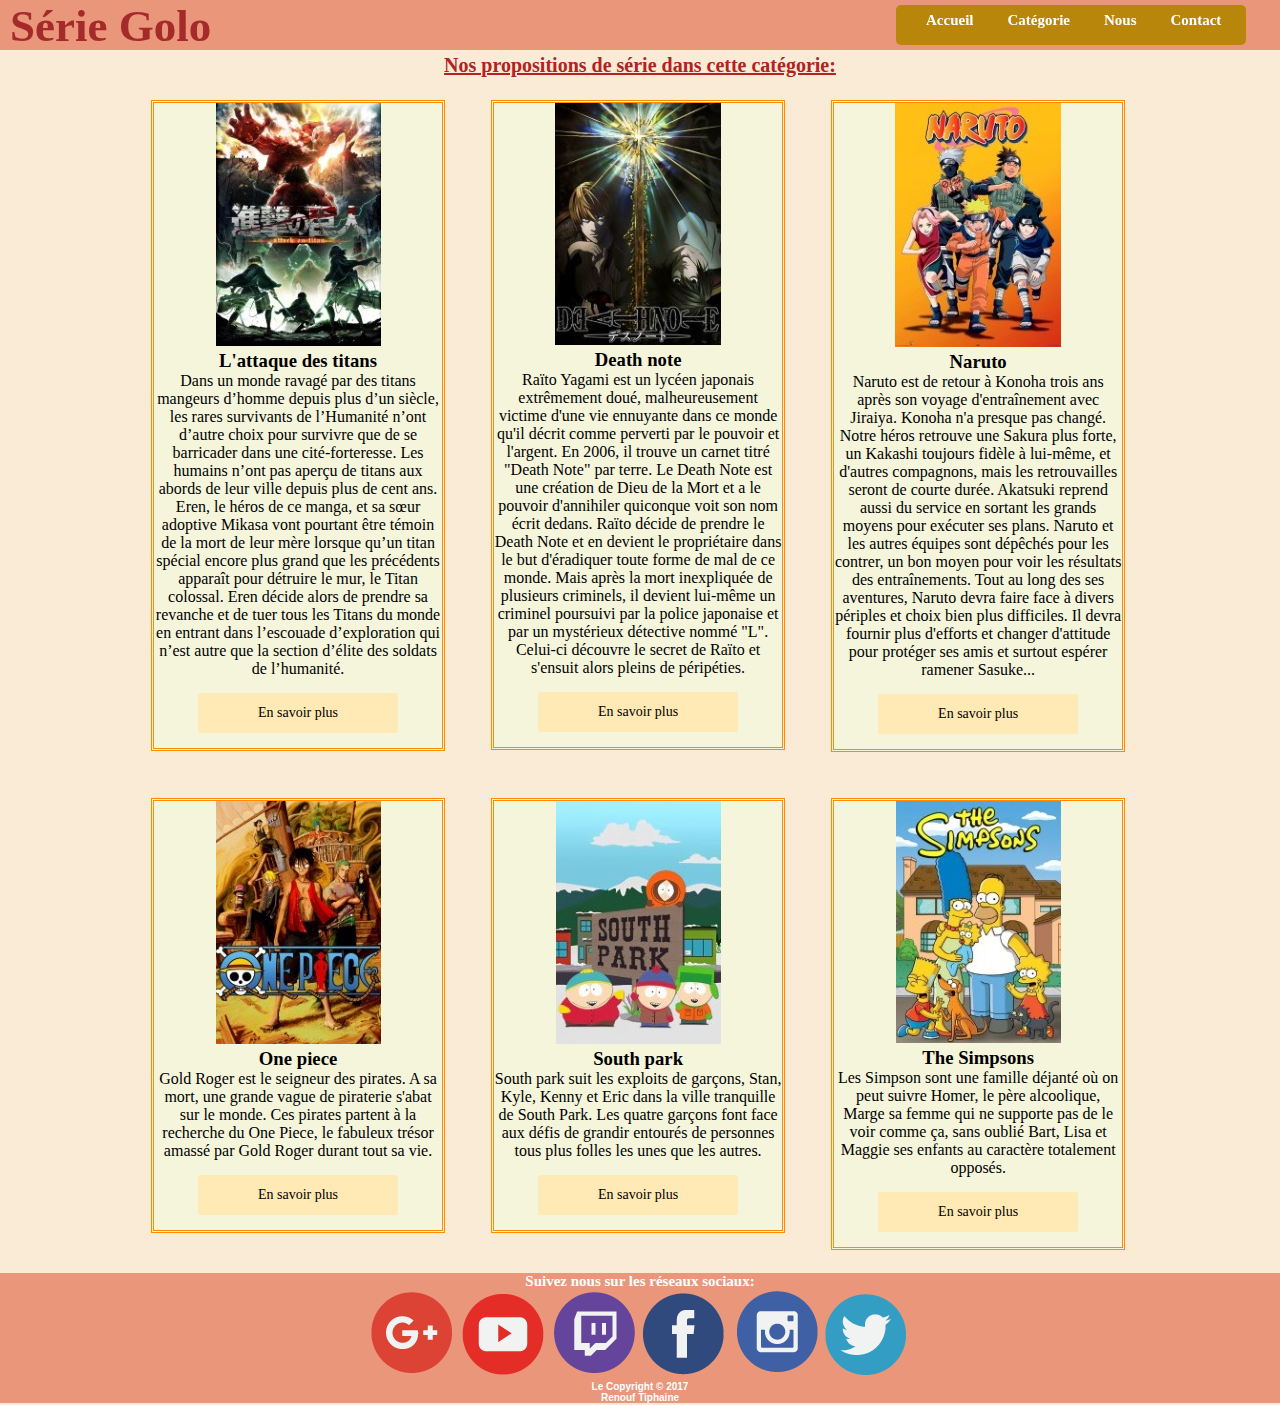
<file: animation.html>
<!DOCTYPE html>
<html>
<head>
    <meta charset="utf-8">
    <meta name="viewport" content="width=device-width, initial-scale=1.0">
    <title>Animation</title>
    <link rel="stylesheet" href="css/styleCategorie.css" type="text/css">
</head>
<body>
    <header>
        <h1>Série Golo</h1>
         <nav>
            <ul>
                <li><a href="index.html">Accueil</a></li>
                <li><a href="#">Catégorie</a>
                    <ul>
                        <li><a href="animation.html">Animation</a></li> <br>
                        <li><a href="comedie.html">Comédie</a></li> <br>
                        <li><a href="drama.html">Drama</a></li> <br>
                        <li><a href="horreur.html">Horreur</a></li>
                     </ul>
                    </li>
                <li><a href="nous.html">Nous</a></li>
                <li><a href="contact.html">Contact</a></li>
            </ul>
        </nav>
    </header>
    <br><br><br>
    <main>
        <h2>Nos propositions de série dans cette catégorie: </h2>
        <section>
        <article>
			<img src="images/Animation/1.jpg" alt="L'attaque des titans">
               <h3>L'attaque des titans</h3>
               <p>Dans un monde ravagé par des titans mangeurs d’homme depuis plus d’un siècle, les rares survivants de l’Humanité n’ont d’autre choix pour survivre que de se barricader dans une cité-forteresse. Les humains n’ont pas aperçu de titans aux abords de leur ville depuis plus de cent ans. Eren, le héros de ce manga, et sa sœur adoptive Mikasa vont pourtant être témoin de la mort de leur mère lorsque qu’un titan spécial encore plus grand que les précédents apparaît pour détruire le mur, le Titan colossal. Eren décide alors de prendre sa revanche et de tuer tous les Titans du monde en entrant dans l’escouade d’exploration qui n’est autre que la section d’élite des soldats de l’humanité.</p>
               <p><a href="https://fr.wikipedia.org/wiki/L%27Attaque_des_Titans">En savoir plus</a></p>
		  </article> 
         <article>
			<img src="images/Animation/2.jpg" alt="Death note">
               <h3>Death note</h3>
               <p>Raïto Yagami est un lycéen japonais extrêmement doué, malheureusement victime d'une vie ennuyante dans ce monde qu'il décrit comme perverti par le pouvoir et l'argent. En 2006, il trouve un carnet titré "Death Note" par terre. Le Death Note est une création de Dieu de la Mort et a le pouvoir d'annihiler quiconque voit son nom écrit dedans. Raïto décide de prendre le Death Note et en devient le propriétaire dans le but d'éradiquer toute forme de mal de ce monde. Mais après la mort inexpliquée de plusieurs criminels, il devient lui-même un criminel poursuivi par la police japonaise et par un mystérieux détective nommé "L". Celui-ci découvre le secret de Raïto et s'ensuit alors pleins de péripéties.</p>
               <p><a href="https://fr.wikipedia.org/wiki/Death_Note">En savoir plus</a></p>
		  </article> 
         <article>
			<img src="images/Animation/3.jpg" alt="Naruto">
               <h3>Naruto</h3>
               <p>Naruto est de retour à Konoha trois ans après son voyage d'entraînement avec Jiraiya. Konoha n'a presque pas changé. Notre héros retrouve une Sakura plus forte, un Kakashi toujours fidèle à lui-même, et d'autres compagnons, mais les retrouvailles seront de courte durée. Akatsuki reprend aussi du service en sortant les grands moyens pour exécuter ses plans. Naruto et les autres équipes sont dépêchés pour les contrer, un bon moyen pour voir les résultats des entraînements. Tout au long des ses aventures, Naruto devra faire face à divers périples et choix bien plus difficiles. Il devra fournir plus d'efforts et changer d'attitude pour protéger ses amis et surtout espérer ramener Sasuke...</p>
               <p><a href="https://fr.wikipedia.org/wiki/Naruto">En savoir plus</a></p>
		  </article> 
          <article>
			<img src="images/Animation/4.jpg" alt="One piece">
               <h3>One piece</h3>
               <p>Gold Roger est le seigneur des pirates. A sa mort, une grande vague de piraterie s'abat sur le monde. Ces pirates partent à la recherche du One Piece, le fabuleux trésor amassé par Gold Roger durant tout sa vie.</p>
               <p><a href="https://fr.wikipedia.org/wiki/One_Piece">En savoir plus</a></p>
		  </article> 
         <article>
			<img src="images/Animation/5.jpg" alt="South park">
               <h3>South park </h3>
               <p>South park suit les exploits de garçons, Stan, Kyle, Kenny et Eric dans la ville tranquille de South Park. Les quatre garçons font face aux défis de grandir entourés de personnes tous plus folles les unes que les autres.</p>
               <p><a href="https://fr.wikipedia.org/wiki/South_Park">En savoir plus</a></p>
		  </article> 
         <article>
			<img src="images/Animation/6.jpg" alt="The Simpsons">
               <h3>The Simpsons</h3>
               <p>Les Simpson sont une famille déjanté où on peut suivre Homer, le père alcoolique, Marge sa femme qui ne supporte pas de le voir comme ça, sans oublié Bart, Lisa et Maggie ses enfants au caractère totalement opposés.</p>
               <p><a href="https://fr.wikipedia.org/wiki/Les_Simpson">En savoir plus</a></p>
		  </article>
        </section>
    </main>
    <footer>
        <h5> Suivez nous sur les réseaux sociaux: </h5>
        <a href="https://plus.google.com/"><img src="images/footer/1-google.png" alt="Google+"></a>
        <a href="https://www.youtube.com/"><img src="images/footer/2-yt.png" alt="YouTube"></a>
        <a href="https://www.twitch.tv/"><img src="images/footer/3-twitch.png" alt="Twitch"></a>
        <a href="https://www.facebook.com/"><img src="images/footer/4-fb.png" alt="Facebook"></a>
        <a href="https://www.instagram.com/"><img src="images/footer/5-insta.png" alt="Instagram"></a>
        <a href="https://twitter.com/"><img src="images/footer/6-twitter.png" alt="Twitter"></a>
        <h4>Le Copyright © 2017 <br> Renouf Tiphaine</h4>
    </footer>
</body>
</html>
</file>
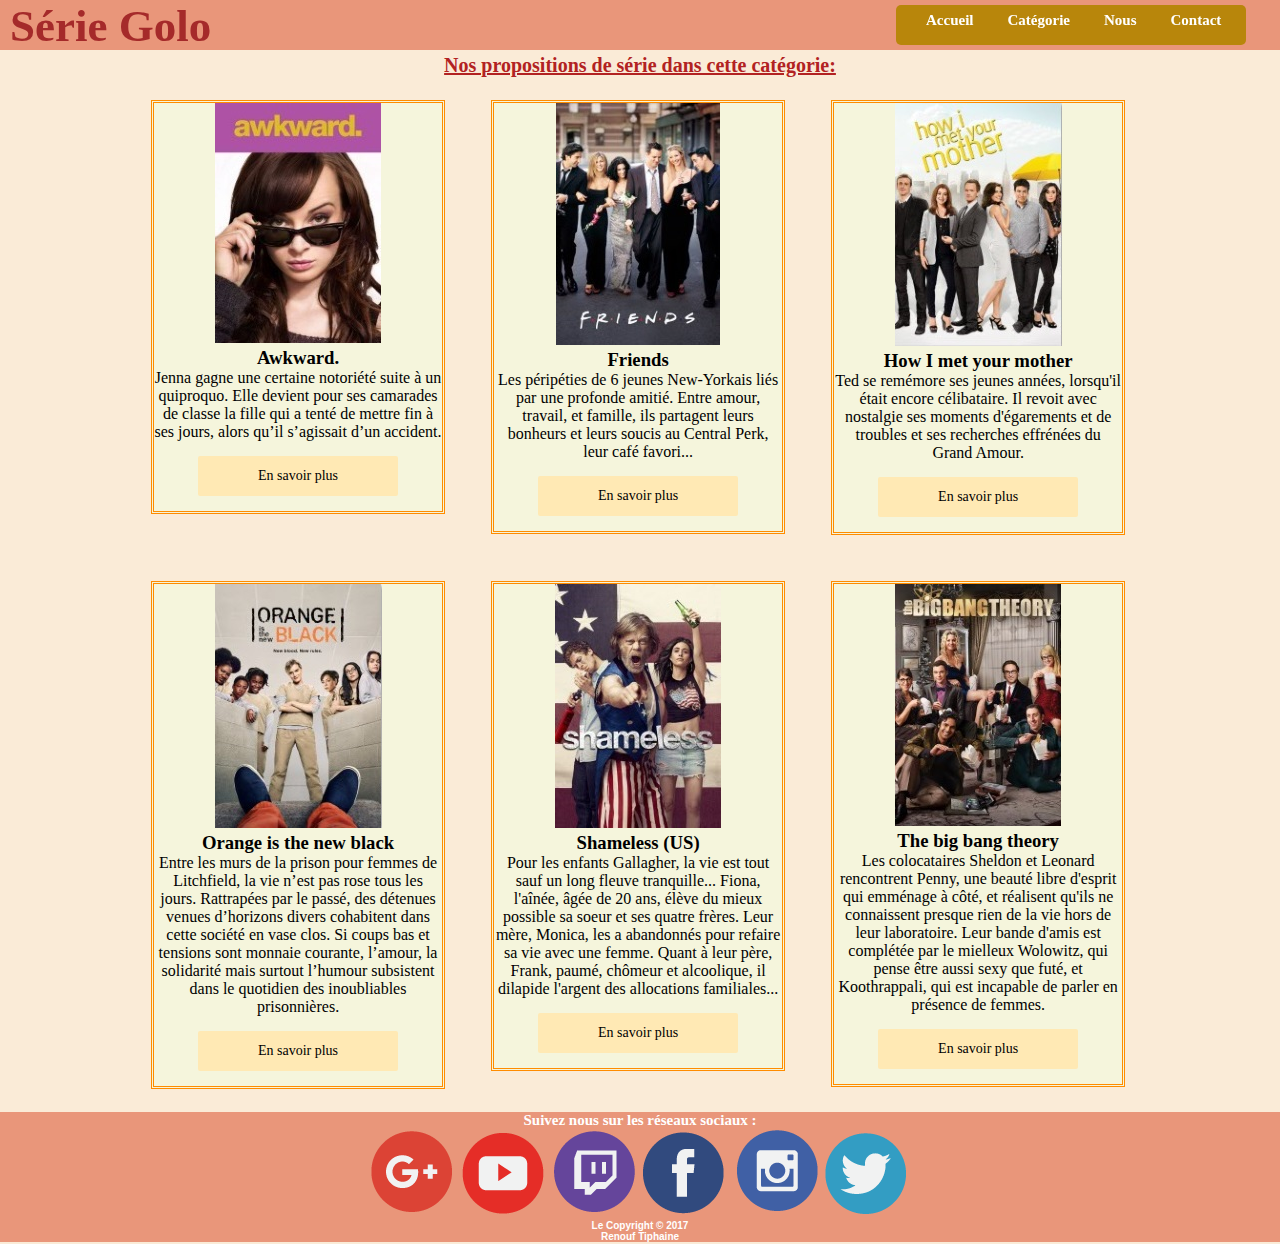
<file: comedie.html>
<!DOCTYPE html>
<html>
<head>
    <meta charset="utf-8">
    <meta name="viewport" content="width=device-width, initial-scale=1.0">
    <title>Comédie</title>
    <link rel="stylesheet" href="css/styleCategorie.css" type="text/css">
</head>
<body>
    <header>
        <h1>Série Golo</h1>
         <nav class="menu">
            <ul>
                <li><a href="index.html">Accueil</a></li>
                <li><a href="#">Catégorie</a>
                    <ul>
                        <li><a href="animation.html">Animation</a></li> <br>
                        <li><a href="comedie.html">Comédie</a></li> <br>
                        <li><a href="drama.html">Drama</a></li> <br>
                        <li><a href="horreur.html">Horreur</a></li>
                     </ul>
                    </li>
                <li><a href="nous.html">Nous</a></li>
                <li><a href="contact.html">Contact</a></li>
            </ul>
        </nav>
    </header>
    <br><br><br>
    <main>
        <h2>Nos propositions de série dans cette catégorie: </h2>
        <section>
         <article>
			<img src="images/comedie/awkward.jpg" alt="Awkward">
               <h3>Awkward.</h3>
               <p>Jenna gagne une certaine notoriété suite à un quiproquo. Elle devient pour ses camarades de classe la fille qui a tenté de mettre fin à ses jours, alors qu’il s’agissait d’un accident.</p>
               <p><a href="https://fr.wikipedia.org/wiki/Awkward">En savoir plus</a></p>
		  </article>
         <article>
			<img src="images/comedie/friends.jpg" alt="friends">
               <h3>Friends</h3>
               <p>Les péripéties de 6 jeunes New-Yorkais liés par une profonde amitié. Entre amour, travail, et famille, ils partagent leurs bonheurs et leurs soucis au Central Perk, leur café favori...</p>
               <p><a href="https://fr.wikipedia.org/wiki/Friends">En savoir plus</a></p>
		  </article> 
         <article>
			<img src="images/comedie/howimetyourmother.jpg" alt="How I met your mother">
               <h3>How I met your mother</h3>
               <p>Ted se remémore ses jeunes années, lorsqu'il était encore célibataire. Il revoit avec nostalgie ses moments d'égarements et de troubles et ses recherches effrénées du Grand Amour.</p>
               <p><a href="https://fr.wikipedia.org/wiki/How_I_Met_Your_Mother">En savoir plus</a></p>
		  </article> 
         <article>
			<img src="images/comedie/orangeisthenewblack.jpg" alt="Orange is the new black">
               <h3>Orange is the new black</h3>
               <p>Entre les murs de la prison pour femmes de Litchfield, la vie n’est pas rose tous les jours. Rattrapées par le passé, des détenues venues d’horizons divers cohabitent dans cette société en vase clos. Si coups bas et tensions sont monnaie courante, l’amour, la solidarité mais surtout l’humour subsistent dans le quotidien des inoubliables prisonnières.</p>
               <p><a href="https://fr.wikipedia.org/wiki/Orange_Is_the_New_Black">En savoir plus</a></p>
		  </article> 
         <article>
			<img src="images/comedie/shameless.jpg" alt="Shameless (US)">
               <h3>Shameless (US) </h3>
               <p>Pour les enfants Gallagher, la vie est tout sauf un long fleuve tranquille... Fiona, l'aînée, âgée de 20 ans, élève du mieux possible sa soeur et ses quatre frères. Leur mère, Monica, les a abandonnés pour refaire sa vie avec une femme. Quant à leur père, Frank, paumé, chômeur et alcoolique, il dilapide l'argent des allocations familiales...</p>
               <p><a href="https://fr.wikipedia.org/wiki/Shameless_(s%C3%A9rie_t%C3%A9l%C3%A9vis%C3%A9e,_2011)">En savoir plus</a></p>
		  </article> 
         <article>
			<img src="images/comedie/thebigbangtheory.jpg" alt="The big bang theory">
               <h3>The big bang theory</h3>
               <p>Les colocataires Sheldon et Leonard rencontrent Penny, une beauté libre d'esprit qui emménage à côté, et réalisent qu'ils ne connaissent presque rien de la vie hors de leur laboratoire. Leur bande d'amis est complétée par le mielleux Wolowitz, qui pense être aussi sexy que futé, et Koothrappali, qui est incapable de parler en présence de femmes.</p>
               <p><a href="https://fr.wikipedia.org/wiki/The_Big_Bang_Theory">En savoir plus</a></p>
		  </article> 
        </section>
    </main>
    <footer>
        <h5> Suivez nous sur les réseaux sociaux :</h5>
        <a href="https://plus.google.com/"><img src="images/footer/1-google.png" alt="Google+"></a>
        <a href="https://www.youtube.com/"><img src="images/footer/2-yt.png" alt="YouTube"></a>
        <a href="https://www.twitch.tv/"><img src="images/footer/3-twitch.png" alt="Twitch"></a>
        <a href="https://www.facebook.com/"><img src="images/footer/4-fb.png" alt="Facebook"></a>
        <a href="https://www.instagram.com/"><img src="images/footer/5-insta.png" alt="Instagram"></a>
        <a href="https://twitter.com/"><img src="images/footer/6-twitter.png" alt="Twitter"></a>
        <h4>Le Copyright © 2017 <br> Renouf Tiphaine</h4>
    </footer>
</body>
</html>
</file>
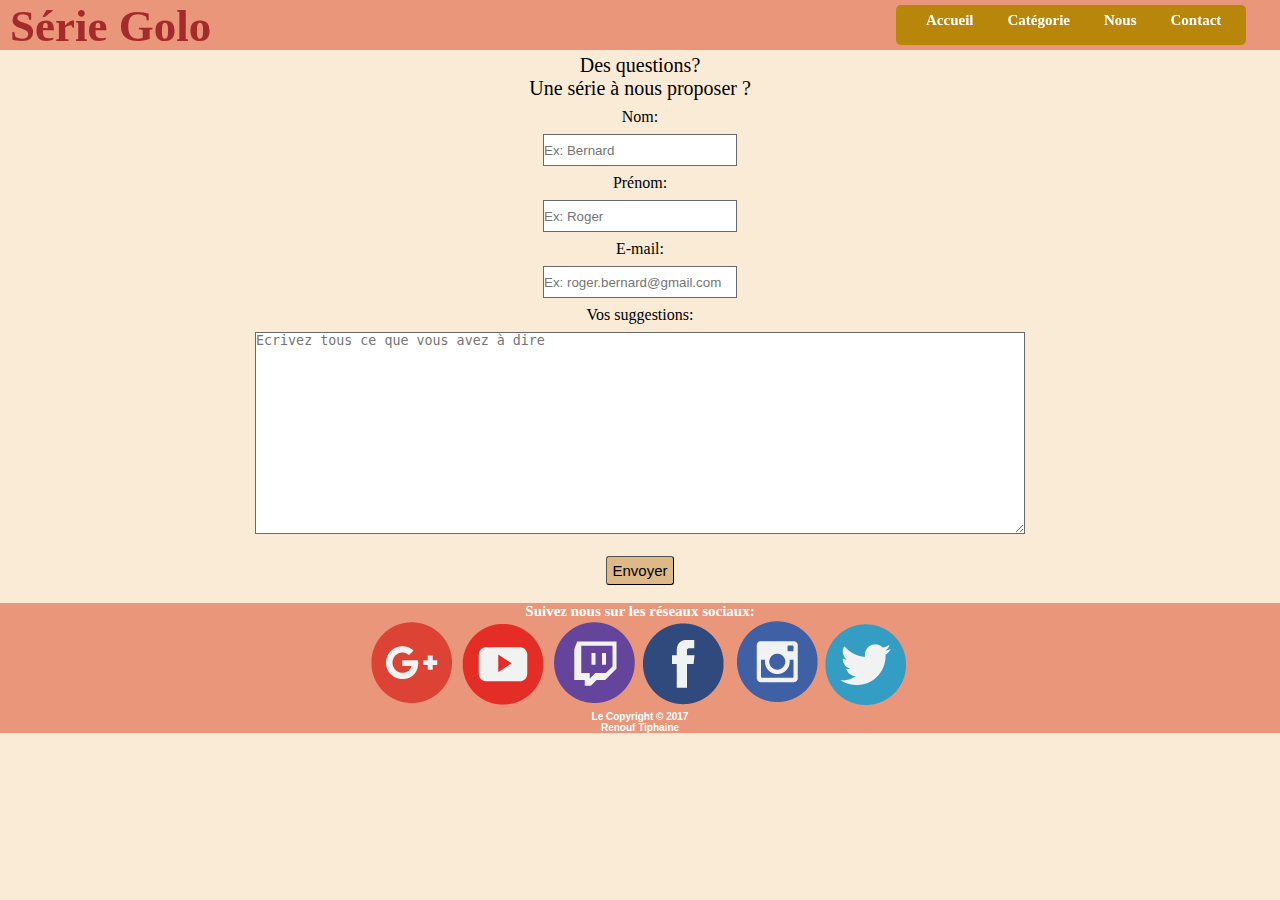
<file: contact.html>
<!DOCTYPE html>
<html>
<head>
    <meta charset="utf-8">
    <meta name="viewport" content="width=device-width, initial-scale=1.0">
    <title>Contact</title>
    <link rel="stylesheet" href="css/styleContact.css" type="text/css">
</head>
<body>
    <header>
        <h1>Série Golo</h1>
         <nav class="menu">
            <ul>
                <li><a href="index.html">Accueil</a></li>
                <li><a href="#">Catégorie</a>
                    <ul>
                        <li><a href="animation.html">Animation</a></li> <br>
                        <li><a href="comedie.html">Comédie</a></li> <br>
                        <li><a href="drama.html">Drama</a></li> <br>
                        <li><a href="horreur.html">Horreur</a></li>
                     </ul>
                    </li>
                <li><a href="nous.html">Nous</a></li>
                <li><a href="contact.html">Contact</a></li>
            </ul>
        </nav>
    </header>
    <main>
       <br><br><br>
      <p>Des questions?</p>
      <p>Une série à nous proposer ?</p>
        
      <form method="post" action="traitement.php">
          <label for="nom">Nom:</label>
          <br>
          <input type ="text" name="nom" placeholder="Ex: Bernard" required>
          <br>
          <label for="prenom">Prénom:</label>
          <br>
          <input type ="text" name="Prénom" placeholder="Ex: Roger" required >
          <br>
          <label for="email">E-mail:</label>
          <br>
          <input type ="email" name="email" placeholder="Ex: roger.bernard@gmail.com" required >
          <br>
          <label for="suggestions">Vos suggestions: </label>
          <br>
          <textarea name="suggestions" placeholder="Ecrivez tous ce que vous avez à dire"></textarea>
          <br>
          <br>
          <button type="submit" class="bouton"> Envoyer</button>
        </form>
          <br>
   
    </main>
    <footer>
        <h5> Suivez nous sur les réseaux sociaux: </h5>
        <a href="https://plus.google.com/"><img src="images/footer/1-google.png" alt="Google+"></a>
        <a href="https://www.youtube.com/"><img src="images/footer/2-yt.png" alt="YouTube"></a>
        <a href="https://www.twitch.tv/"><img src="images/footer/3-twitch.png" alt="Twitch"></a>
        <a href="https://www.facebook.com/"><img src="images/footer/4-fb.png" alt="Facebook"></a>
        <a href="https://www.instagram.com/"><img src="images/footer/5-insta.png" alt="Instagram"></a>
        <a href="https://twitter.com/"><img src="images/footer/6-twitter.png" alt="Twitter"></a>
        <h4>Le Copyright © 2017 <br> Renouf Tiphaine</h4>
    </footer>
</body>
</html>
</file>
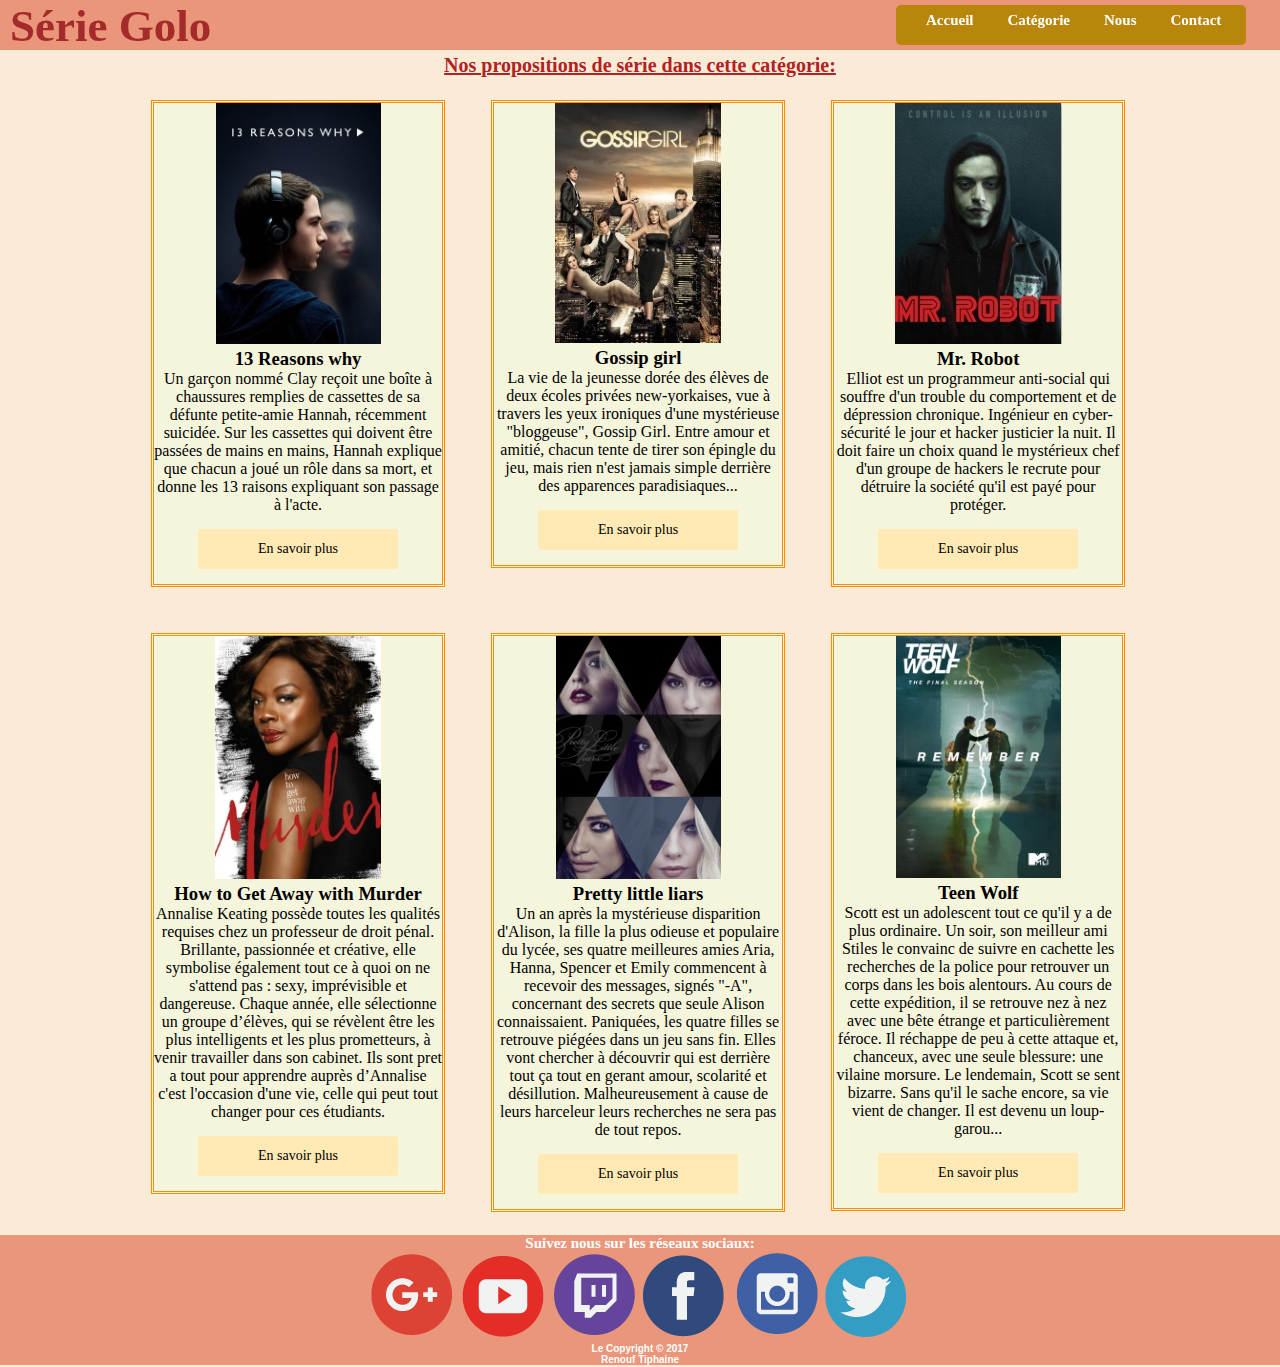
<file: drama.html>
<!DOCTYPE html>
<html>
<head>
    <meta charset="utf-8">
    <meta name="viewport" content="width=device-width, initial-scale=1.0">
    <title>Drama</title>
    <link rel="stylesheet" href="css/styleCategorie.css" type="text/css">
</head>
<body>
    <header>
        <h1>Série Golo</h1>
         <nav class="menu">
            <ul>
                <li><a href="index.html">Accueil</a></li>
                <li><a href="#">Catégorie</a>
                    <ul>
                        <li><a href="animation.html">Animation</a></li> <br>
                        <li><a href="comedie.html">Comédie</a></li> <br>
                        <li><a href="drama.html">Drama</a></li> <br>
                        <li><a href="horreur.html">Horreur</a></li>
                     </ul>
                    </li>
                <li><a href="nous.html">Nous</a></li>
                <li><a href="contact.html">Contact</a></li>
            </ul>
        </nav>
    </header>
    <br><br><br>
    <main>
        <h2>Nos propositions de série dans cette catégorie: </h2>
        <section>
        <article>
			<img src="images/Drama/1.jpg" alt="13 reasons why">
               <h3>13 Reasons why</h3>
               <p>Un garçon nommé Clay reçoit une boîte à chaussures remplies de cassettes de sa défunte petite-amie Hannah, récemment suicidée. Sur les cassettes qui doivent être passées de mains en mains, Hannah explique que chacun a joué un rôle dans sa mort, et donne les 13 raisons expliquant son passage à l'acte.</p>
               <p><a href="https://fr.wikipedia.org/wiki/13_Reasons_Why_(s%C3%A9rie_t%C3%A9l%C3%A9vis%C3%A9e)">En savoir plus</a></p>
		  </article> 
         <article>
			<img src="images/Drama/2.jpg" alt="Gossip girl">
               <h3>Gossip girl</h3>
               <p>La vie de la jeunesse dorée des élèves de deux écoles privées new-yorkaises, vue à travers les yeux ironiques d'une mystérieuse "bloggeuse", Gossip Girl. Entre amour et amitié, chacun tente de tirer son épingle du jeu, mais rien n'est jamais simple derrière des apparences paradisiaques...</p>
               <p><a href="https://fr.wikipedia.org/wiki/Gossip_Girl_(s%C3%A9rie_t%C3%A9l%C3%A9vis%C3%A9e)">En savoir plus</a></p>
		  </article> 
         <article>
			<img src="images/Drama/3.jpg" alt="Mr Robot">
               <h3>Mr. Robot</h3>
               <p>Elliot est un programmeur anti-social qui souffre d'un trouble du comportement et de dépression chronique. Ingénieur en cyber-sécurité le jour et hacker justicier la nuit. Il doit faire un choix quand le mystérieux chef d'un groupe de hackers le recrute pour détruire la société qu'il est payé pour protéger.</p>
               <p><a href="https://fr.wikipedia.org/wiki/Mr._Robot_(s%C3%A9rie_t%C3%A9l%C3%A9vis%C3%A9e)">En savoir plus</a></p>
		  </article> 
         <article>
			<img src="images/Drama/4.jpg" alt="How to Get Away with Murder ">
               <h3>How to Get Away with Murder </h3>
               <p>Annalise Keating possède toutes les qualités requises chez un professeur de droit pénal. Brillante, passionnée et créative, elle symbolise également tout ce à quoi on ne s'attend pas : sexy, imprévisible et dangereuse. Chaque année, elle sélectionne un groupe d’élèves, qui se révèlent être les plus intelligents et les plus prometteurs, à venir travailler dans son cabinet. Ils sont pret a tout pour apprendre auprès d’Annalise c'est l'occasion d'une vie, celle qui peut tout changer pour ces étudiants.</p>
               <p><a href="https://fr.wikipedia.org/wiki/Murder_(s%C3%A9rie_t%C3%A9l%C3%A9vis%C3%A9e)">En savoir plus</a></p>
		  </article> 
         <article>
			<img src="images/Drama/5.jpg" alt="Pretty Little Liars">
               <h3>Pretty little liars</h3>
               <p>Un an après la mystérieuse disparition d'Alison, la fille la plus odieuse et populaire du lycée, ses quatre meilleures amies Aria, Hanna, Spencer et Emily commencent à recevoir des messages, signés "-A", concernant des secrets que seule Alison connaissaient. Paniquées, les quatre filles se retrouve piégées dans un jeu sans fin. Elles vont chercher à découvrir qui est derrière tout ça tout en gerant amour, scolarité et désillution. Malheureusement à cause de leurs harceleur leurs recherches ne sera pas de tout repos.</p>
               <p><a href="https://fr.wikipedia.org/wiki/Pretty_Little_Liars">En savoir plus</a></p>
		  </article> 
         <article>
			<img src="images/Drama/6.jpg" alt="Teen Wolf">
               <h3>Teen Wolf </h3>
               <p>Scott est un adolescent tout ce qu'il y a de plus ordinaire. Un soir, son meilleur ami Stiles le convainc de suivre en cachette les recherches de la police pour retrouver un corps dans les bois alentours. Au cours de cette expédition, il se retrouve nez à nez avec une bête étrange et particulièrement féroce. Il réchappe de peu à cette attaque et, chanceux, avec une seule blessure: une vilaine morsure. Le lendemain, Scott se sent bizarre. Sans qu'il le sache encore, sa vie vient de changer. Il est devenu un loup-garou...</p>
               <p><a href="https://fr.wikipedia.org/wiki/Teen_Wolf_(s%C3%A9rie_t%C3%A9l%C3%A9vis%C3%A9e)">En savoir plus</a></p>
		  </article> 
        </section>
    </main>
    <footer>
        <h5> Suivez nous sur les réseaux sociaux: </h5>
        <a href="https://plus.google.com/"><img src="images/footer/1-google.png" alt="Google+"></a>
        <a href="https://www.youtube.com/"><img src="images/footer/2-yt.png" alt="YouTube"></a>
        <a href="https://www.twitch.tv/"><img src="images/footer/3-twitch.png" alt="Twitch"></a>
        <a href="https://www.facebook.com/"><img src="images/footer/4-fb.png" alt="Facebook"></a>
        <a href="https://www.instagram.com/"><img src="images/footer/5-insta.png" alt="Instagram"></a>
        <a href="https://twitter.com/"><img src="images/footer/6-twitter.png" alt="Twitter"></a>
        <h4>Le Copyright © 2017 <br> Renouf Tiphaine</h4>
    </footer>
</body>
</html>
</file>
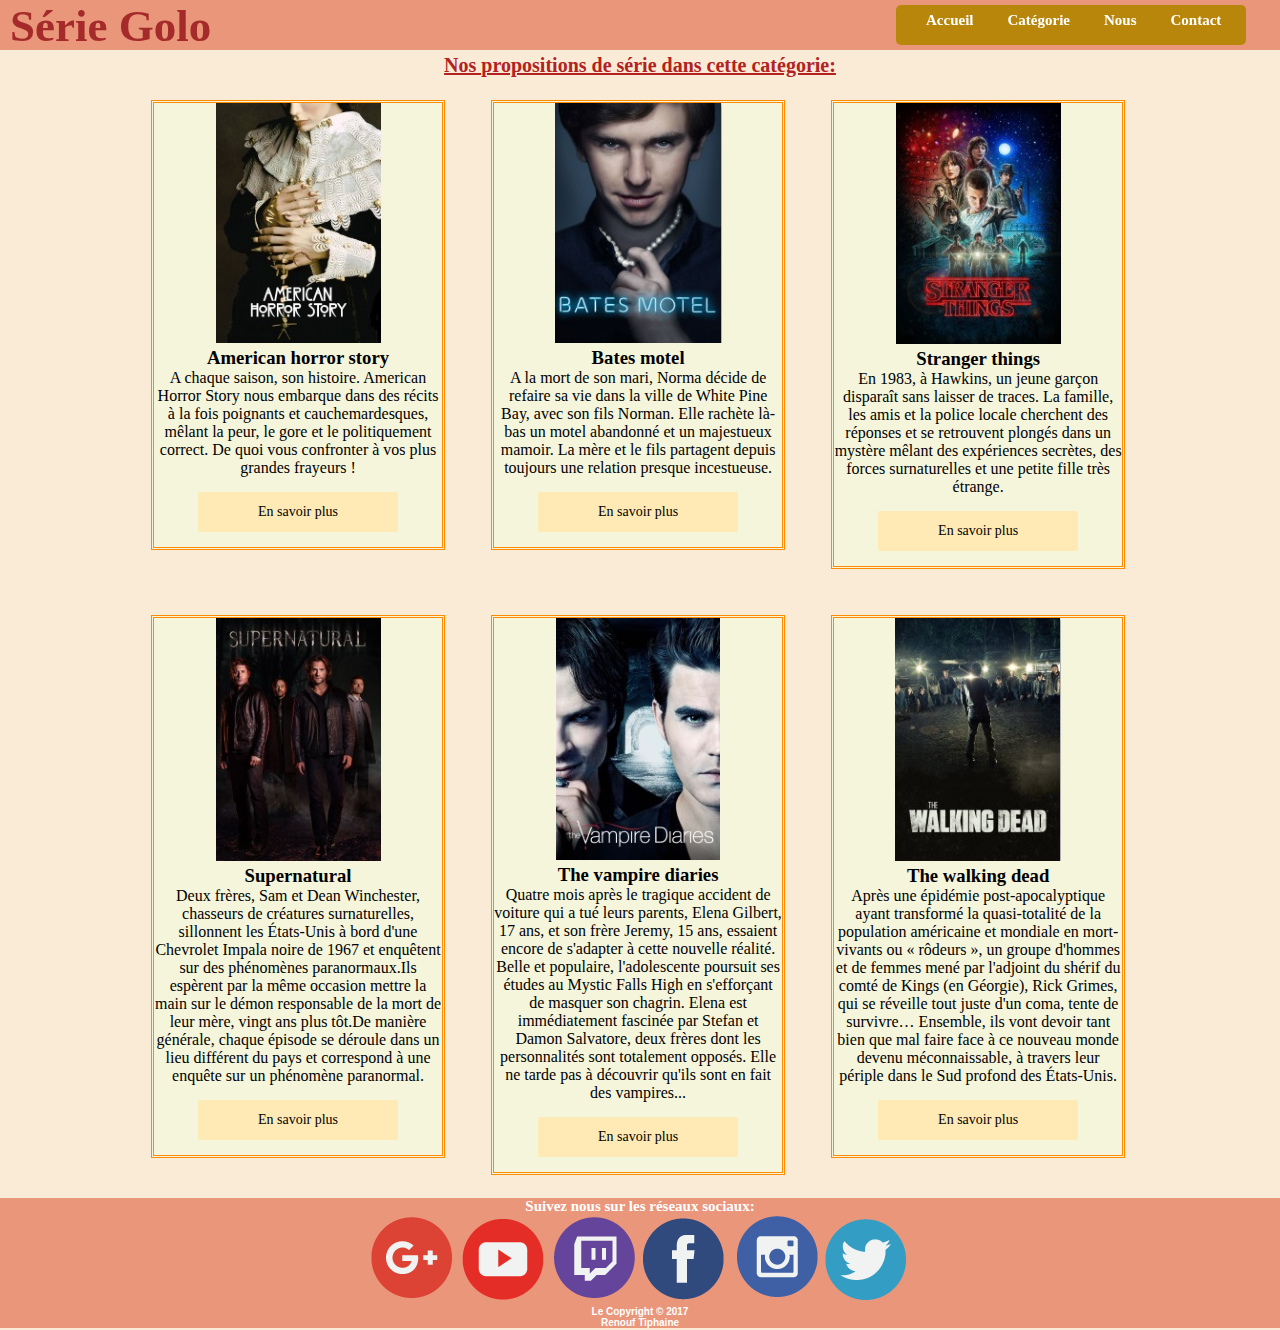
<file: horreur.html>
<!DOCTYPE html>
<html>
<head>
    <meta charset="utf-8">
    <meta name="viewport" content="width=device-width, initial-scale=1.0">
    <title>Horreur</title>
    <link rel="stylesheet" href="css/styleCategorie.css" type="text/css">
</head>
<body>
    <header>
        <h1>Série Golo</h1>
         <nav class="menu">
            <ul>
                <li><a href="index.html">Accueil</a></li>
                <li><a href="#">Catégorie</a>
                    <ul>
                        <li><a href="animation.html">Animation</a></li> <br>
                        <li><a href="comedie.html">Comédie</a></li> <br>
                        <li><a href="drama.html">Drama</a></li> <br>
                        <li><a href="horreur.html">Horreur</a></li>
                     </ul>
                    </li>
                <li><a href="nous.html">Nous</a></li>
                <li><a href="contact.html">Contact</a></li>
            </ul>
        </nav>
    </header>
    <br><br><br>
    <main>
        <h2>Nos propositions de série dans cette catégorie: </h2>
        <section>
        <article>
			<img src="images/Horreur/1.jpg" alt="American Horror story">
               <h3>American horror story</h3>
               <p>A chaque saison, son histoire. American Horror Story nous embarque dans des récits à la fois poignants et cauchemardesques, mêlant la peur, le gore et le politiquement correct. De quoi vous confronter à vos plus grandes frayeurs !</p>
               <p><a href="https://fr.wikipedia.org/wiki/American_Horror_Story">En savoir plus</a></p>
		  </article> 
          <article>
			<img src="images/Horreur/2.jpg" alt="Bates motel">
               <h3>Bates motel</h3>
               <p>A la mort de son mari, Norma décide de refaire sa vie dans la ville de White Pine Bay, avec son fils Norman. Elle rachète là-bas un motel abandonné et un majestueux mamoir. La mère et le fils partagent depuis toujours une relation presque incestueuse.</p>
               <p><a href="https://fr.wikipedia.org/wiki/Bates_Motel_(s%C3%A9rie_t%C3%A9l%C3%A9vis%C3%A9e)">En savoir plus</a></p>
		  </article> 
         <article>
			<img src="images/Horreur/3.jpg" alt="Stranger things">
               <h3>Stranger things</h3>
               <p>En 1983, à Hawkins, un jeune garçon disparaît sans laisser de traces. La famille, les amis et la police locale cherchent des réponses et se retrouvent plongés dans un mystère mêlant des expériences secrètes, des forces surnaturelles et une petite fille très étrange.</p>
               <p><a href="https://fr.wikipedia.org/wiki/Stranger_Things">En savoir plus</a></p>
		  </article> 
         <article>
			<img src="images/Horreur/4.jpg" alt="Supernatural">
               <h3>Supernatural</h3>
               <p>Deux frères, Sam et Dean Winchester, chasseurs de créatures surnaturelles, sillonnent les États-Unis à bord d'une Chevrolet Impala noire de 1967 et enquêtent sur des phénomènes paranormaux.Ils espèrent par la même occasion mettre la main sur le démon responsable de la mort de leur mère, vingt ans plus tôt.De manière générale, chaque épisode se déroule dans un lieu différent du pays et correspond à une enquête sur un phénomène paranormal.</p>
               <p><a href="https://fr.wikipedia.org/wiki/Supernatural_(s%C3%A9rie_t%C3%A9l%C3%A9vis%C3%A9e)">En savoir plus</a></p>
		  </article> 
         <article>
			<img src="images/Horreur/5.jpg" alt="The vampire diaries">
               <h3>The vampire diaries </h3>
               <p>Quatre mois après le tragique accident de voiture qui a tué leurs parents, Elena Gilbert, 17 ans, et son frère Jeremy, 15 ans, essaient encore de s'adapter à cette nouvelle réalité. Belle et populaire, l'adolescente poursuit ses études au Mystic Falls High en s'efforçant de masquer son chagrin. Elena est immédiatement fascinée par Stefan et Damon Salvatore, deux frères dont les personnalités sont totalement opposés. Elle ne tarde pas à découvrir qu'ils sont en fait des vampires...</p>
               <p><a href="https://fr.wikipedia.org/wiki/Vampire_Diaries">En savoir plus</a></p>
		  </article> 
         <article>
			<img src="images/Horreur/6.jpg" alt="The walking dead ">
               <h3>The walking dead</h3>
               <p>Après une épidémie post-apocalyptique ayant transformé la quasi-totalité de la population américaine et mondiale en mort-vivants ou « rôdeurs », un groupe d'hommes et de femmes mené par l'adjoint du shérif du comté de Kings (en Géorgie), Rick Grimes, qui se réveille tout juste d'un coma, tente de survivre… Ensemble, ils vont devoir tant bien que mal faire face à ce nouveau monde devenu méconnaissable, à travers leur périple dans le Sud profond des États-Unis.</p>
               <p><a href="https://fr.wikipedia.org/wiki/The_Walking_Dead_(s%C3%A9rie_t%C3%A9l%C3%A9vis%C3%A9e)">En savoir plus</a></p>
		  </article> 
        </section>
    </main>
    <footer>
        <h5> Suivez nous sur les réseaux sociaux: </h5>
        <a href="https://plus.google.com/"><img src="images/footer/1-google.png" alt="Google+"></a>
        <a href="https://www.youtube.com/"><img src="images/footer/2-yt.png" alt="YouTube"></a>
        <a href="https://www.twitch.tv/"><img src="images/footer/3-twitch.png" alt="Twitch"></a>
        <a href="https://www.facebook.com/"><img src="images/footer/4-fb.png" alt="Facebook"></a>
        <a href="https://www.instagram.com/"><img src="images/footer/5-insta.png" alt="Instagram"></a>
        <a href="https://twitter.com/"><img src="images/footer/6-twitter.png" alt="Twitter"></a>
        <h4>Le Copyright © 2017 <br> Renouf Tiphaine</h4>
    </footer>
</body>
</html>
</file>
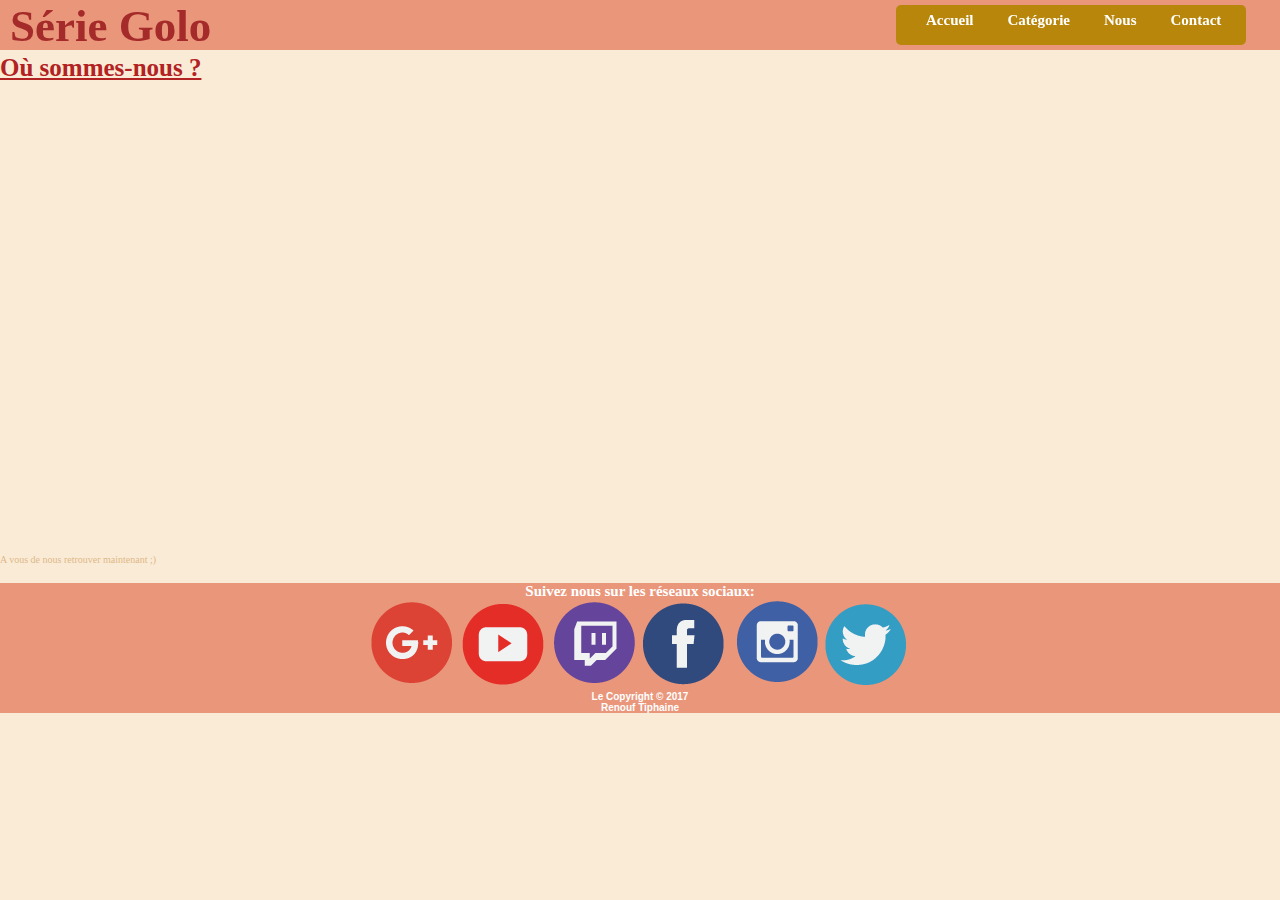
<file: nous.html>
<!DOCTYPE html>
<html>
<head>
    <meta charset="utf-8">
    <meta name="viewport" content="width=device-width, initial-scale=1.0">
    <title>Nous</title>
    <link rel="stylesheet" href="css/styleNous.css" type="text/css">
</head>
<body>
    <header>
        <h1>Série Golo</h1>
         <nav class="menu">
            <ul>
                <li><a href="index.html">Accueil</a></li>
                <li><a href="#">Catégorie</a>
                    <ul>
                        <li><a href="animation.html">Animation</a></li> <br>
                        <li><a href="comedie.html">Comédie</a></li> <br>
                        <li><a href="drama.html">Drama</a></li> <br>
                        <li><a href="horreur.html">Horreur</a></li>
                     </ul>
                    </li>
                <li><a href="nous.html">Nous</a></li>
                <li><a href="contact.html">Contact</a></li>
            </ul>
        </nav>
    </header>
    <br><br><br>
    <main>
        <h2> Où sommes-nous ?</h2> <br>
        <iframe src="https://www.google.com/maps/embed?pb=!1m28!1m12!1m3!1d81144.17005515337!2d-1.1583771211152427!3d46.125633924293886!2m3!1f0!2f0!3f0!3m2!1i1024!2i768!4f13.1!4m13!3e0!4m5!1s0x4801495a6ac66d45%3A0x405d39260ee9cd0!2sLa%20Jarrie!3m2!1d46.122094999999995!2d-1.01054!4m5!1s0x480153bbb809eec7%3A0x20afba1fbbca8281!2sUniversite%20De%20La%20Rochelle%2C%20Rue%20Cardinal%2C%20La%20Rochelle!3m2!1d46.1519336!2d-1.1557155!5e0!3m2!1sfr!2sfr!4v1652280782551!5m2!1sfr!2sfr" width="600" height="450" style="border:0;" allowfullscreen="" loading="lazy" referrerpolicy="no-referrer-when-downgrade"></iframe> <br>
       <p> A vous de nous retrouver maintenant ;) </p> <br>
    </main>
    <footer>
        <h5> Suivez nous sur les réseaux sociaux: </h5>
        <a href="https://plus.google.com/"><img src="images/footer/1-google.png" alt="Google+"></a>
        <a href="https://www.youtube.com/"><img src="images/footer/2-yt.png" alt="YouTube"></a>
        <a href="https://www.twitch.tv/"><img src="images/footer/3-twitch.png" alt="Twitch"></a>
        <a href="https://www.facebook.com/"><img src="images/footer/4-fb.png" alt="Facebook"></a>
        <a href="https://www.instagram.com/"><img src="images/footer/5-insta.png" alt="Instagram"></a>
        <a href="https://twitter.com/"><img src="images/footer/6-twitter.png" alt="Twitter"></a>
        <h4>Le Copyright © 2017 <br> Renouf Tiphaine</h4>
    </footer>
</body>
</html>
</file>
<file: css/styleCategorie.css>
/******COMMUN A TOUTE LES PAGES*****/
/*Reset*/
* {
    margin: 0;
    padding: 0;
    border: 0;
}
/*Header*/

body {
    background-color: antiquewhite;
}

header {
    position:fixed;
    background-color: darksalmon;
    width: 100%;
    height: 50px;
}

h1 {
    color: brown;
    float: left;
    font-family:fantasy ;
    font-size: 45px;
    margin-left: 10px;
}

nav {
    width: 30%;
    height: 20px;
    margin-top: 5px;
    display: inline-block;
    float: right;
}

nav > ul {
	width:350px;
	height:40px;
	border-radius:5px;
	background-color:darkgoldenrod;
	margin:0;
	padding:0;
}

nav>ul ul{
	display:none;
}


nav > ul > li{
	display:inline-block;
	margin-left:10px;
	padding-left:20px;
	vertical-align:top;
}

nav >ul li a{
	display:block;
	color:white;
	font-weight:bold;
	font-size:15px;
	white-space: nowrap;
	text-decoration:none;
	text-align:center;
	height:30px;
	line-height:30px;
	transition: color 0.5s;
}

nav>ul li a:hover {
	color:brown;
}

nav >ul li:hover ul {
	position:relative;
	top:10px;
	display:block;
	background-color:darkgoldenrod;
	list-style:none;
	border-bottom-right-radius:5px;
	border-bottom-left-radius:5px; 
	margin:0;
	padding:0;
	z-index:7;
}

/*footer*/
footer {
    display: inline-block;
    background-color:darksalmon;
    text-align: center;
    width: 100%;
    height: auto;
}

h5 {
    color: white;
    text-decoration: none;
    font-size: 15px;
}

h4 {
    text-decoration: none;
    color: white;
    font-size: 10px;
    font-family: sans-serif;
}
/******COMMUN MAIN CATEGORIE*******/

h2{
    font-size: 20px;
    color: firebrick;
    text-decoration: underline;
    text-align: center;
}

section {
    margin-left: 10%;
}

article {
    width: 25% ;
    margin : 2% ;
    text-align: center;
    float :left ;
    height : auto ;
    border:3px double darkorange;
    background-color:beige;
}

main article p a {
    display: block;
    background-color: #FFE9B4;
    border-radius: 2px;
    border: medium none;
    font-weight: 400;
    font-size: 14px;
    line-height: 20px;
    padding: 10px 25px;
    color: #000;
    width:150px;
    margin: 15px auto;
    text-decoration: none;
}

/*************Tel*************/
@media screen and (max-width: 1000px) {
    /*HEADER*/
    h1 {
        display: none;
    }
    
    nav {
        width: auto;
        height: auto;
        float: left;
    }
    
    nav > ul {
        background-color: darksalmon;
    }
    
    nav >ul li:hover ul {
        background-color: darksalmon;
    }
    
    /*MAIN CATEGORIE*/
    article {
        width: 300px;
        height: auto;
    }
    
    
    /*FOOTER*/
    
    footer img {
        width: 10%;
    }
}
</file>
<file: css/styleContact.css>
/******COMMUN A TOUTE LES PAGES*****/
/*Reset*/
* {
    margin: 0;
    padding: 0;
    border: 0;
}

/*Header*/

body {
    background-color: antiquewhite;
}

header {
    position:fixed;
    background-color: darksalmon;
    width: 100%;
    height: 50px;
}

h1 {
    color: brown;
    float: left;
    font-family:fantasy ;
    font-size: 45px;
    margin-left: 10px;
}

nav {
    width: 30%;
    height: 20px;
    margin-top: 5px;
    display: inline-block;
    float: right;
}

nav > ul {
	width:350px;
	height:40px;
	border-radius:5px;
	background-color:darkgoldenrod;
	margin:0;
	padding:0;
}

nav>ul ul{
	display:none;
}


nav > ul > li{
	display:inline-block;
	margin-left:10px;
	padding-left:20px;
	vertical-align:top;
}

nav >ul li a{
	display:block;
	color:white;
	font-weight:bold;
	font-size:15px;
	white-space: nowrap;
	text-decoration:none;
	text-align:center;
	height:30px;
	line-height:30px;
	transition: color 0.5s;
}

nav>ul li a:hover {
	color:brown;
}

nav >ul li:hover ul {
	position:relative;
	top:10px;
	display:block;
	background-color:darkgoldenrod;
	list-style:none;
	border-bottom-right-radius:5px;
	border-bottom-left-radius:5px; 
	margin:0;
	padding:0;
	z-index:7;
}


/*footer*/
footer {
    display: inline-block;
    background-color: darksalmon;
    text-align: center;
    width: 100%;
    height: auto;
}

h5 {
    color: white;
    text-decoration: none;
    font-size: 15px;
}

h4 {
    text-decoration: none;
    color: white;
    font-size: 10px;
    font-family: sans-serif;
}

/*******MAIN CONTACT*******/
p{
    font-size: 20px;
}
main {
    text-align: center;
}

form label {
    display: inline-block;
    padding: 8px;
}
input {
    border: 1px solid dimgrey ;
    height: 30px;
    width: 15%;
}

textarea {
    width: 60%;
    height: 200px;
    border: 1px solid dimgrey ;
}

.bouton {
    text-decoration: bold;
    background-color: burlywood;
    border-radius:3px;
    border: 1px outset black;
    padding: 5px;
    font-size: 15px;
}

.bouton:hover {
    background-color: brown;
    color: white;
}

/*************Tel*************/
@media screen and (max-width: 1000px) {
    /*HEADER*/
    h1 {
        display: none;
    }
    
    nav {
        width: auto;
        height: auto;
        float: left;
    }
    
    nav > ul {
        background-color: darksalmon;
    }
    
    nav >ul li:hover ul {
        background-color: darksalmon;
    }
    
    /*MAIN CATEGORIE*/
    
    input {
        width: 100px;
        height: 30px;
    }
    
    /*FOOTER*/
    
    footer img {
        width: 10%;
    }
}
</file>
<file: css/styleNous.css>
/******COMMUN A TOUTE LES PAGES*****/
/*Reset*/
* {
    margin: 0;
    padding: 0;
    border: 0;
}

/*Header*/

body {
    background-color: antiquewhite;
}

header {
    position:fixed;
    background-color: darksalmon;
    width: 100%;
    height: 50px;
}

h1 {
    color: brown;
    float: left;
    font-family:fantasy ;
    font-size: 45px;
    margin-left: 10px;
}

nav {
    width: 30%;
    height: 20px;
    margin-top: 5px;
    display: inline-block;
    float: right;
}

nav > ul {
	width:350px;
	height:40px;
	border-radius:5px;
	background-color:darkgoldenrod;
	margin:0;
	padding:0;
}

nav>ul ul{
	display:none;
}


nav > ul > li{
	display:inline-block;
	margin-left:10px;
	padding-left:20px;
	vertical-align:top;
}

nav >ul li a{
	display:block;
	color:white;
	font-weight:bold;
	font-size:15px;
	white-space: nowrap;
	text-decoration:none;
	text-align:center;
	height:30px;
	line-height:30px;
	transition: color 0.5s;
}

nav>ul li a:hover {
	color:brown;
}

nav >ul li:hover ul {
	position:relative;
	top:10px;
	display:block;
	background-color:darkgoldenrod;
	list-style:none;
	border-bottom-right-radius:5px;
	border-bottom-left-radius:5px; 
	margin:0;
	padding:0;
	z-index:7;
}


/*footer*/
footer {
    display: inline-block;
    background-color: darksalmon;
    text-align: center;
    width: 100%;
    height: auto;
}

h5 {
    color: white;
    text-decoration: none;
    font-size: 15px;
}

h4 {
    text-decoration: none;
    color: white;
    font-size: 10px;
    font-family: sans-serif;
}

/********MAIN NOUS*********/

h2 {
    font-size: 25px ;
    color: firebrick;
    text-decoration: underline;
}

p {
    font-size: 10px;
    color:burlywood;
}

/*************Tel*************/
@media screen and (max-width: 1000px) {
    /*HEADER*/
    h1 {
        display: none;
    }
    
    nav {
        width: auto;
        height: auto;
        float: left;
    }
    
    nav > ul {
        background-color: darksalmon;
    }
    
    nav >ul li:hover ul {
        background-color: darksalmon;
    }
    
    /*MAIN CATEGORIE*/
    
    iframe {
        width: 100%;
    }
    
    /*FOOTER*/
    
    footer img {
        width: 10%;
    }
}
</file>
